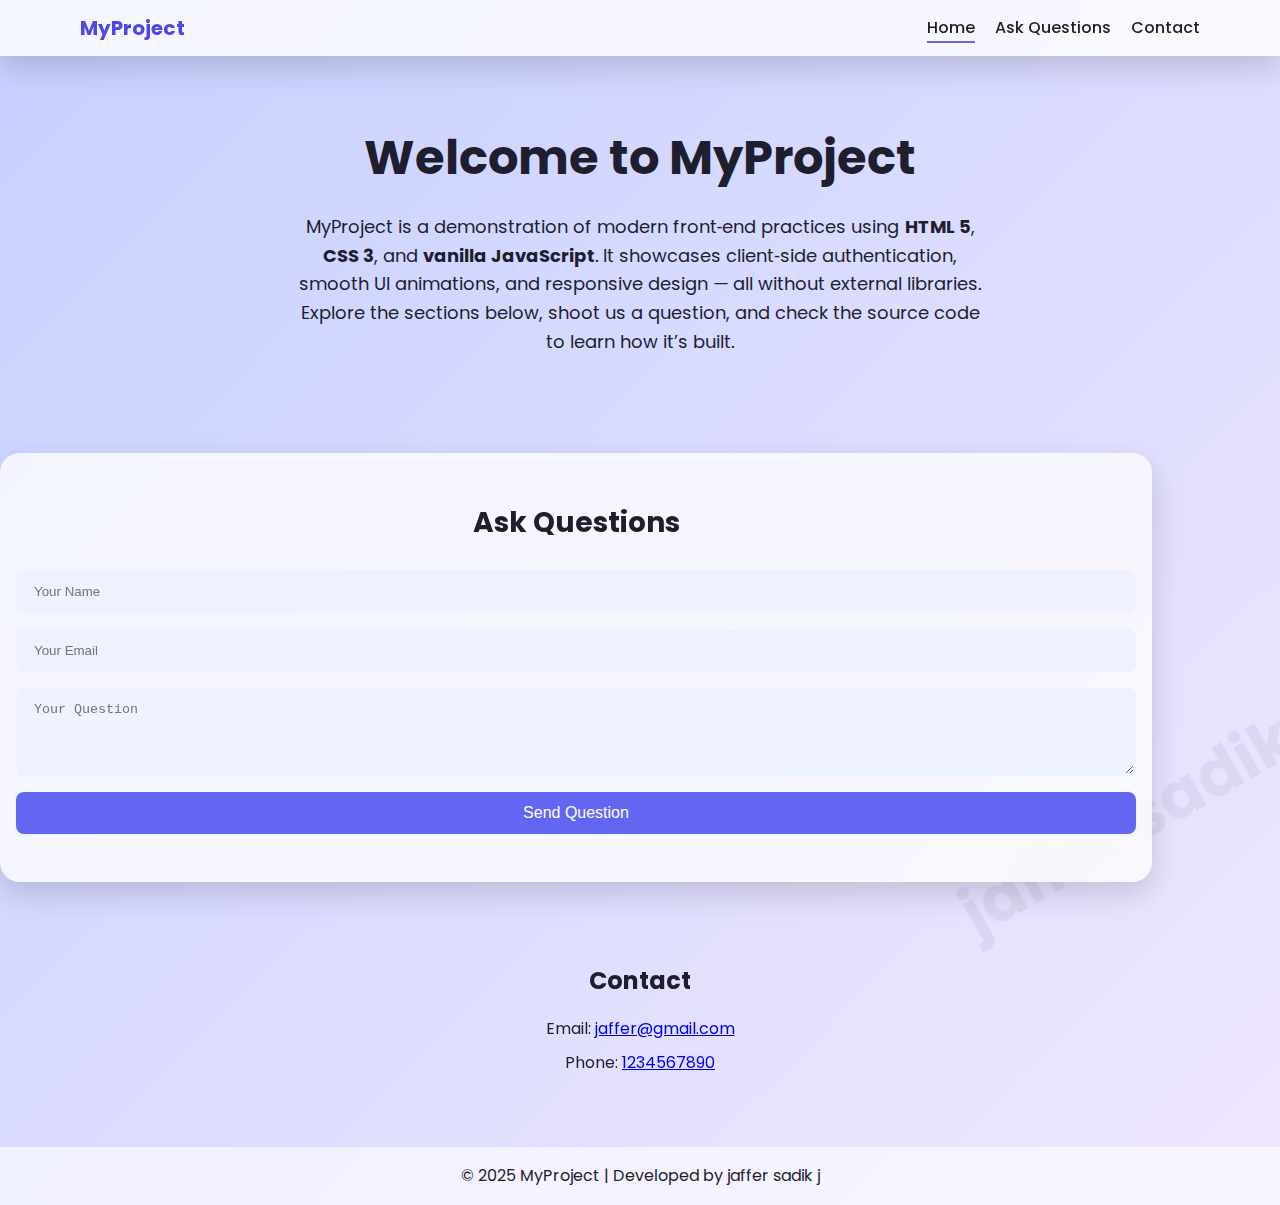
<file: home.html>
<!DOCTYPE html>
<html lang="en">
<head>
  <meta charset="UTF-8" />
  <meta name="viewport" content="width=device-width, initial-scale=1.0" />
  <title>Home | MyProject</title>
  <link href="https://fonts.googleapis.com/css2?family=Poppins:wght@300;400;500;600&display=swap" rel="stylesheet" />
  <link rel="stylesheet" href="styles.css" />
</head>
<body>
  <header>
    <nav class="navbar container">
      <a class="brand" href="#">MyProject</a>
      <ul>
        <li><a href="#" class="active">Home</a></li>
        <li><a href="#ask">Ask Questions</a></li>
        <li><a href="#contact">Contact</a></li>
      </ul>
    </nav>
  </header>

  <section class="hero container">
    <h1>Welcome to MyProject</h1>
    <p id="heroText">MyProject is a demonstration of modern front‑end practices using <strong>HTML 5</strong>, <strong>CSS 3</strong>, and <strong>vanilla JavaScript</strong>. It showcases client‑side authentication, smooth UI animations, and responsive design — all without external libraries. Explore the sections below, shoot us a question, and check the source code to learn how it’s built.</p>
  </section>

  <section id="ask" class="container">
    <h2>Ask&nbsp;Questions</h2>
    <form class="ask-form" id="askForm">
      <input type="text" id="askName" placeholder="Your Name" required />
      <input type="email" id="askEmail" placeholder="Your Email" required />
      <textarea id="askMsg" rows="4" placeholder="Your Question" required></textarea>
      <button class="btn" type="submit">Send Question</button>
    </form>
  </section>

  <section id="contact" class="container">
    <h2>Contact</h2>
    <p>Email: <a href="mailto:jaffer@gmail.com">jaffer@gmail.com</a></p>
    <p>Phone: <a href="tel:1234567890">1234567890</a></p>
  </section>

  <footer>
    &copy; 2025 MyProject | Developed by jaffer sadik j
  </footer>

  <script src="home.js"></script>
</body>
</html>
</file>
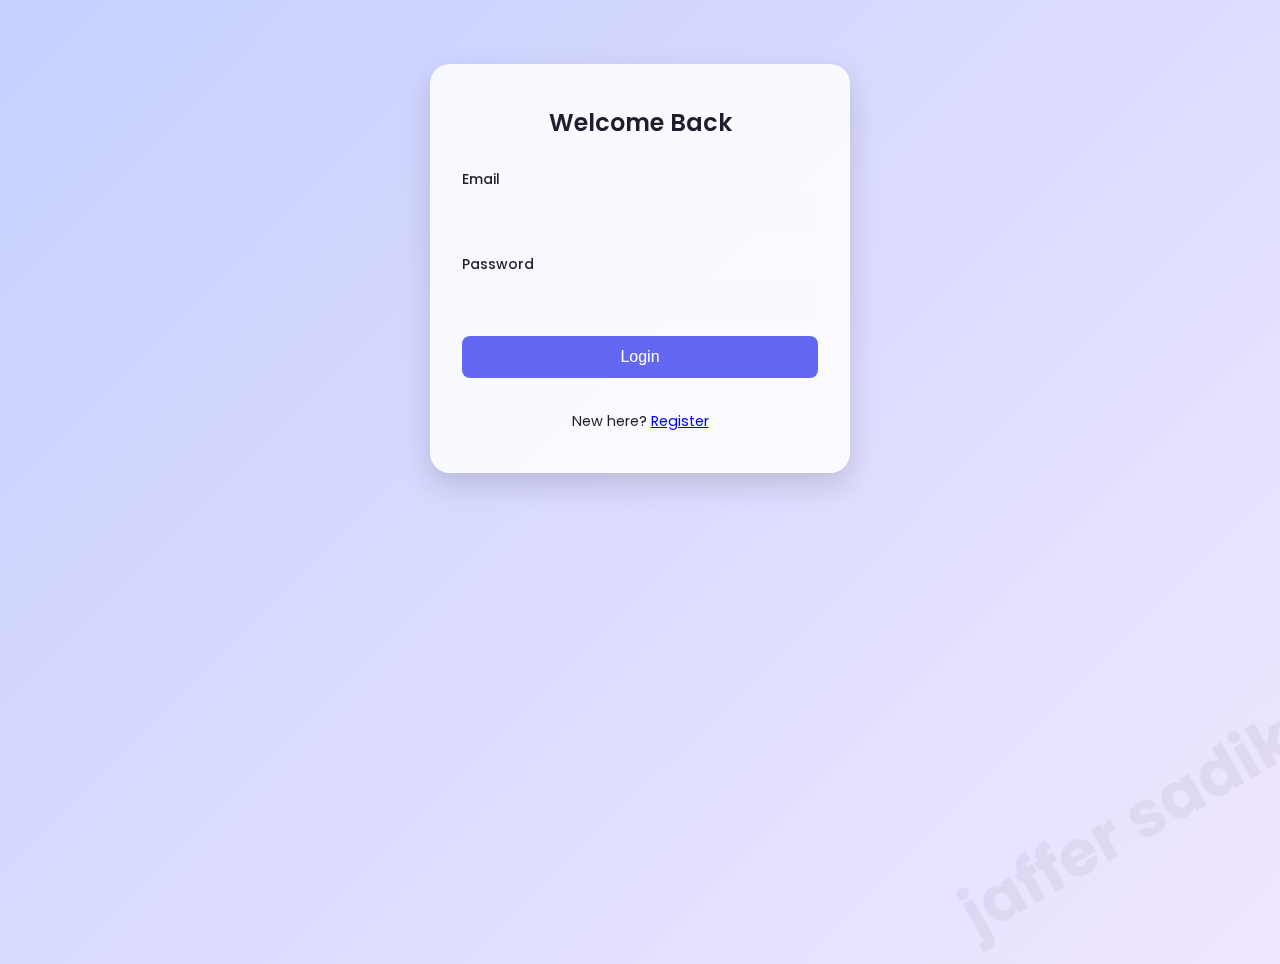
<file: login.html>
<!DOCTYPE html>
<html lang="en">
<head>
  <meta charset="UTF-8" />
  <meta name="viewport" content="width=device-width, initial-scale=1.0" />
  <title>Login | MyProject</title>
  <link href="https://fonts.googleapis.com/css2?family=Poppins:wght@300;400;500;600&display=swap" rel="stylesheet" />
  <link rel="stylesheet" href="styles.css" />
</head>
<body>
  <main class="auth-card">
    <h2>Welcome Back</h2>
    <form id="loginForm">
      <div>
        <label for="logEmail">Email</label>
        <input type="email" id="logEmail" required />
      </div>
      <div>
        <label for="logPassword">Password</label>
        <input type="password" id="logPassword" required />
      </div>
      <button type="submit" class="btn">Login</button>
      <p class="error" id="logError"></p>
    </form>
    <p style="text-align:center;margin-top:1rem;font-size:0.9rem;">New here? <a href="register.html">Register</a></p>
  </main>
  <script src="login.js"></script>
</body>
</html>
</file>
<file: styles.css>
/*root file*/
:root {
  --clr-bg-start: #c6d0ff;
  --clr-bg-end: #f0e7ff;
  --clr-primary: #6366f1;
  --clr-primary-dark: #4f46e5;
  --clr-neutral-900: #1e1e2f;
  --clr-neutral-50: #ffffff;
  --radius-lg: 1.25rem;
  --shadow-card: 0 12px 30px rgba(0, 0, 0, 0.15);
  --transition-short: 200ms ease;
}

/* Global reset */
*,
*::before,
*::after {
  box-sizing: border-box;
  margin: 0;
  padding: 0;
}
body {
  font-family: "Poppins", sans-serif;
  min-height: 100vh;
  background: linear-gradient(135deg, var(--clr-bg-start), var(--clr-bg-end));
  color: var(--clr-neutral-900);
  line-height: 1.6;
}
img {
  max-width: 100%;
  display: block;
}

/* Watermark */
body::after {
  content: "jaffer sadik j";
  position: fixed;
  bottom: 2rem;
  right: -4rem;
  font-size: 4rem;
  font-weight: 700;
  color: rgba(0, 0, 0, 0.05);
  transform: rotate(-30deg);
  pointer-events: none;
  user-select: none;
  z-index: 0;
}

/*  Layout wrappers  */
.container {
  width: min(90%, 1200px);
  margin-inline: auto;
  position: relative;
  z-index: 1; /* above watermark */
}

/*  Navigation */
header {
  position: sticky;
  top: 0;
  z-index: 10;
  background: rgba(255, 255, 255, 0.8);
  backdrop-filter: blur(10px);
  box-shadow: var(--shadow-card);
  transition: transform var(--transition-short);
}
.navbar {
  display: flex;
  align-items: center;
  justify-content: space-between;
  padding: 0.75rem 1rem;
}
.navbar .brand {
  font-weight: 700;
  font-size: 1.25rem;
  color: var(--clr-primary-dark);
}
.navbar ul {
  list-style: none;
  display: flex;
  gap: 1.25rem;
}
.navbar a {
  text-decoration: none;
  font-weight: 500;
  color: var(--clr-neutral-900);
  position: relative;
}
.navbar a::after {
  content: "";
  position: absolute;
  left: 0;
  bottom: -4px;
  width: 0;
  height: 2px;
  background: var(--clr-primary);
  transition: width var(--transition-short);
}
.navbar a:hover::after,
.navbar a.active::after {
  width: 100%;
}

/*  Forms (Register & Login)  */
.auth-card {
  width: min(90%, 420px);
  margin: 4rem auto;
  background: rgba(255, 255, 255, 0.85);
  backdrop-filter: blur(10px);
  border-radius: var(--radius-lg);
  box-shadow: var(--shadow-card);
  padding: 2.5rem 2rem;
}
.auth-card h2 {
  text-align: center;
  margin-bottom: 1.5rem;
  font-weight: 600;
}
.auth-card form {
  display: flex;
  flex-direction: column;
  gap: 1rem;
}
label {
  font-size: 0.875rem;
  font-weight: 500;
  margin-bottom: 0.25rem;
}
input {
  width: 100%;
  padding: 0.75rem 1rem;
  border: 2px solid transparent;
  border-radius: 0.5rem;
  background: #f9f9ff;
  transition: border var(--transition-short);
}
input:focus {
  outline: none;
  border-color: var(--clr-primary);
}
.btn {
  border: none;
  border-radius: 0.5rem;
  background: var(--clr-primary);
  color: var(--clr-neutral-50);
  padding: 0.75rem 1rem;
  font-size: 1rem;
  font-weight: 500;
  cursor: pointer;
  transition: background var(--transition-short), transform var(--transition-short);
}
.btn:hover {
  background: var(--clr-primary-dark);
  transform: translateY(-2px);
}
.error {
  color: crimson;
  font-size: 0.875rem;
  text-align: center;
}

/* Home hero section  */
.hero {
  padding: 4rem 0 3rem;
  text-align: center;
}
.hero h1 {
  font-size: clamp(2rem, 5vw, 3rem);
  margin-bottom: 1rem;
}
.hero p {
  font-size: 1.125rem;
  max-width: 700px;
  margin-inline: auto;
  opacity: 0;
  transform: translateY(20px);
  transition: opacity 0.6s ease, transform 0.6s ease;
}
.hero p.visible {
  opacity: 1;
  transform: translateY(0);
}

/*  Ask Questions section */
#ask {
  background: rgba(255, 255, 255, 0.75);
  backdrop-filter: blur(6px);
  margin: 3rem 0;
  padding: 3rem 1rem;
  border-radius: var(--radius-lg);
  box-shadow: var(--shadow-card);
}
#ask h2 {
  text-align: center;
  margin-bottom: 1.5rem;
  font-size: 1.75rem;
}
.ask-form {
  display: grid;
  gap: 1rem;
}
.ask-form input,
.ask-form textarea {
  padding: 0.75rem 1rem;
  border: 2px solid transparent;
  border-radius: 0.5rem;
  background: #eef1ff;
  transition: border var(--transition-short);
  resize: vertical;
}
.ask-form input:focus,
.ask-form textarea:focus {
  border-color: var(--clr-primary);
  outline: none;
}

/*  Contact section & footer  */
#contact {
  text-align: center;
  padding: 2rem 0 4rem;
}
#contact h2 {
  margin-bottom: 1rem;
}
#contact p {
  margin-bottom: 0.5rem;
}
footer {
  text-align: center;
  padding: 1rem 0;
  background: rgba(255, 255, 255, 0.6);
}

/*  Responsive tweaks  */
@media (max-width: 600px) {
  .navbar ul { gap: 0.75rem; }
  .auth-card { margin: 3rem auto; }
  #ask { padding: 2rem 1rem; }
}
</file>
